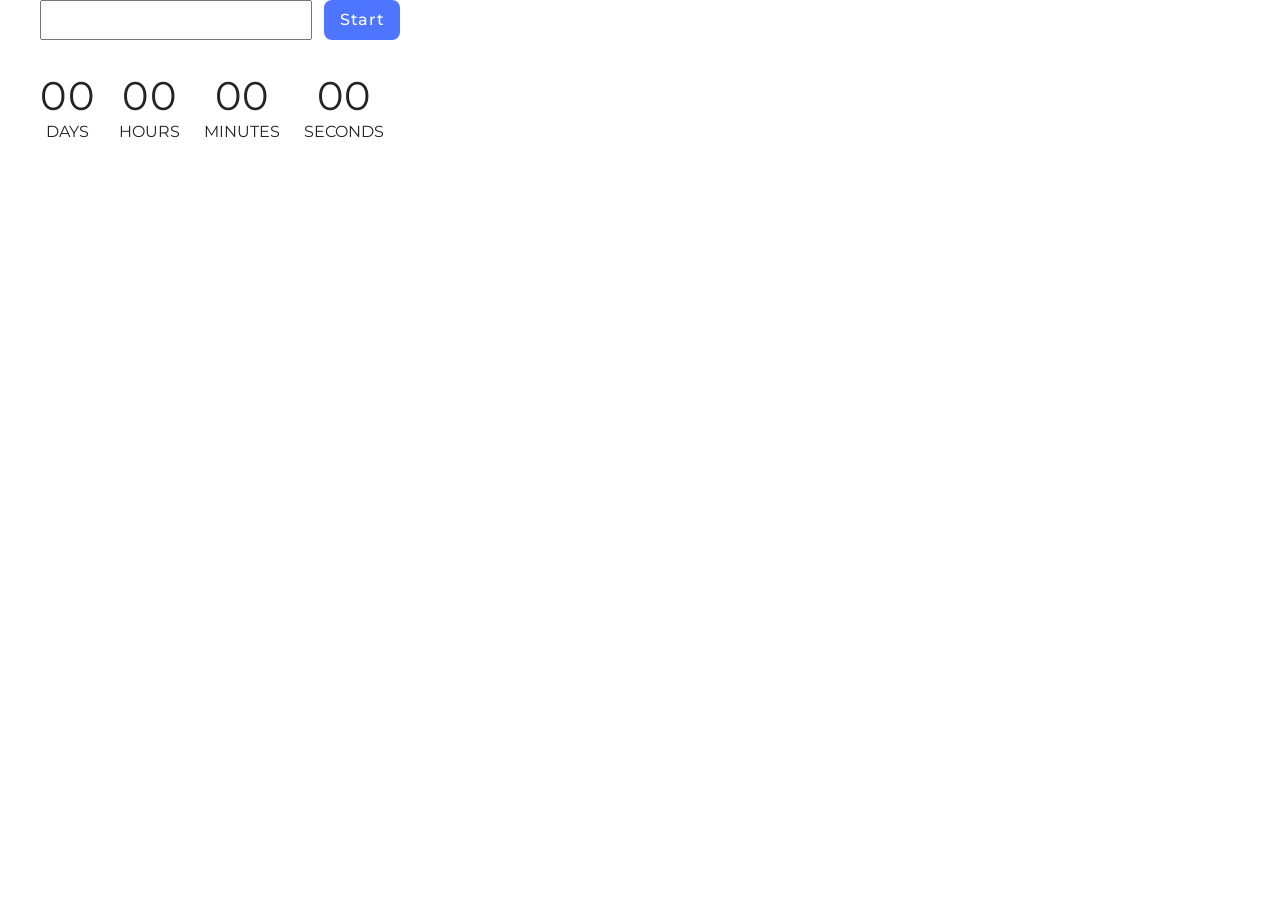
<file: src/1-timer.html>
<!DOCTYPE html>
<html lang="en">

<head>
  <meta charset="UTF-8" />
  <meta http-equiv="X-UA-Compatible" content="IE=edge" />
  <meta name="viewport" content="width=device-width, initial-scale=1.0" />
  <title>Timer</title>
  <link rel="preconnect" href="https://fonts.googleapis.com">
  <link rel="preconnect" href="https://fonts.gstatic.com" crossorigin>
  <link href="https://fonts.googleapis.com/css2?family=Montserrat:ital,wght@0,100..900;1,100..900&display=swap"
    rel="stylesheet">
  <link rel="stylesheet" href="./css/styles.css" />
</head>

<body>
  <load src="./partials/header.html" icon-path="./img/sprite.svg#logo" highlight-act="active" />

  <main>
    <div class="container">
      <input type="text" id="datetime-picker" />
      <button type="button" data-start>Start</button>

      <div class="timer">
        <div class="field">
          <span class="value" data-days>00</span>
          <span class="label">Days</span>
        </div>
        <div class="field">
          <span class="value" data-hours>00</span>
          <span class="label">Hours</span>
        </div>
        <div class="field">
          <span class="value" data-minutes>00</span>
          <span class="label">Minutes</span>
        </div>
        <div class="field">
          <span class="value" data-seconds>00</span>
          <span class="label">Seconds</span>
        </div>
      </div>

    </div>
  </main>

  <load src="./partials/footer.html" />

  <script type="module" src="./js/1-timer.js"></script>
</body>

</html>
</file>
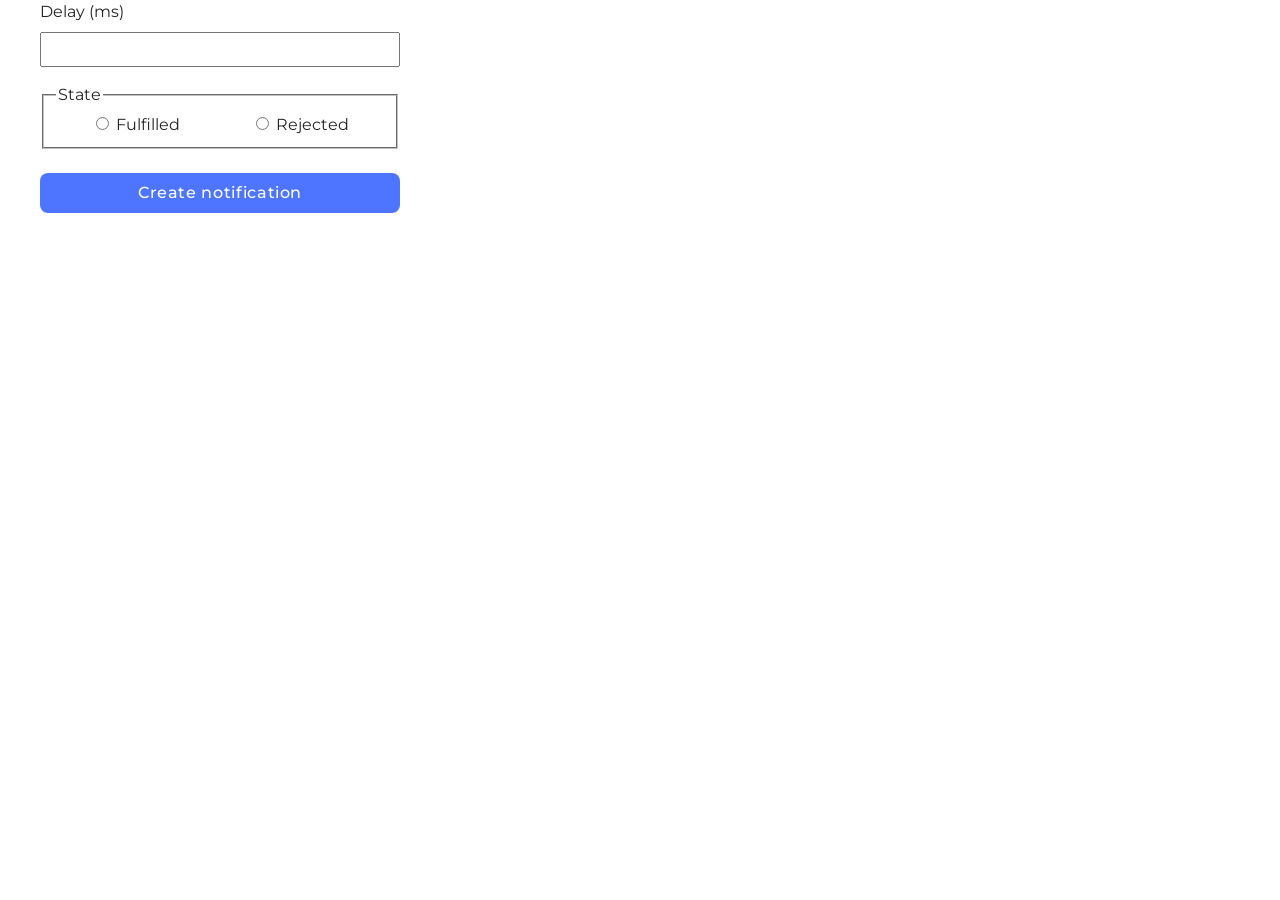
<file: src/2-snackbar.html>
<!DOCTYPE html>
<html lang="en">

<head>
  <meta charset="UTF-8" />
  <meta http-equiv="X-UA-Compatible" content="IE=edge" />
  <meta name="viewport" content="width=device-width, initial-scale=1.0" />
  <title>Snackbar</title>
  <link rel="preconnect" href="https://fonts.googleapis.com">
  <link rel="preconnect" href="https://fonts.gstatic.com" crossorigin>
  <link href="https://fonts.googleapis.com/css2?family=Montserrat:ital,wght@0,100..900;1,100..900&display=swap"
    rel="stylesheet">
  <link rel="stylesheet" href="./css/styles.css" />
</head>

<body>
  <load src="./partials/header.html" icon-path="./img/sprite.svg#logo" highlight-curr="active" />

  <main>
    <div class="container">

      <form class="form">
        <label>
          Delay (ms)
          <input type="number" name="delay" required />
        </label>
        <fieldset>
          <legend>State</legend>
          <label>
            <input type="radio" name="state" value="fulfilled" required />
            Fulfilled
          </label>
          <label>
            <input type="radio" name="state" value="rejected" required />
            Rejected
          </label>
        </fieldset>
        <button type="submit">Create notification</button>
      </form>

    </div>
  </main>

  <load src="./partials/footer.html" />

  <script type="module" src="./js/2-snackbar.js"></script>
</body>

</html>
</file>
<file: src/css/styles.css>
/**
  |============================
  | include css partials with
  | default @import url()
  |============================
*/
/* Common styles */
@import url('./reset.css');
@import url('./base.css');
@import url('./container.css');
@import url('./animations.css');

/* Sections style */
@import url('./header.css');
@import url('./vite-promo.css');
@import url('./badges.css');
@import url('./back-link.css');
@import url('./footer.css');

main {
  font-family: "Montserrat", sans-serif;
  font-weight: 400;
}

/*Timer section*/
#datetime-picker {
  padding: 6px 16px;
  font-family: "Montserrat", sans-serif;
  font-weight: 400;
  line-height: 1.5;
  letter-spacing: 0.04em;
  margin-right: 8px;
  outline: none;
  font-size: 16px;
  width: 272px;
  box-sizing: border-box;
  color: #2E2F42;
}

[data-start] {
  border-radius: 8px;
  padding: 8px 16px;
  border: none;
  padding: 8px 16px;
  font-family: "Montserrat", sans-serif;
  font-weight: 500;
  line-height: 1.5;
  letter-spacing: 0.04em;
  font-size: 16px;
  background-color: #4E75FF;
  color: #ffffff;
  transition: background-color 250ms cubic-bezier(0.4, 0, 0.2, 1), color 250ms cubic-bezier(0.4, 0, 0.2, 1);
}

[data-start]:hover {
  background-color: #6C8CFF;
}

[data-start]:disabled {
  color: #989898;
  background-color: #cfcfcf;
}

.timer {
  display: flex;
  gap: 24px;
  margin-top: 32px;
}

.field {
  display: flex;
  flex-direction: column;
  align-items: center;
}

.value {
  font-size: 40px;
  line-height: 1.2;
  letter-spacing: 0.04em;
}

.label {
  font-size: 16px;
  text-transform: uppercase;
  line-height: 1.5;
}

/*Snackbar section*/
.form {
  display: flex;
  flex-direction: column;
  max-width: 360px;
}

.form>label {
  display: flex;
  flex-direction: column;
  margin-bottom: 16px;
}

.form>label input {
  margin-top: 8px;
  padding: 8px 16px;
}

.form>fieldset {
  margin-bottom: 24px;
  display: flex;
  justify-content: space-around;
}

.form>button {
  font-family: "Montserrat", sans-serif;
  font-weight: 500;
  font-size: 16px;
  letter-spacing: 0.04em;
  line-height: 1.5;
  padding: 8px;
  border-radius: 8px;
  border: none;
  background-color: #4E75FF;
  color: #ffffff;
  transition: background-color 250ms cubic-bezier(0.4, 0, 0.2, 1);
}

.form>button:hover {
  background-color: #6C8CFF;
}
</file>
